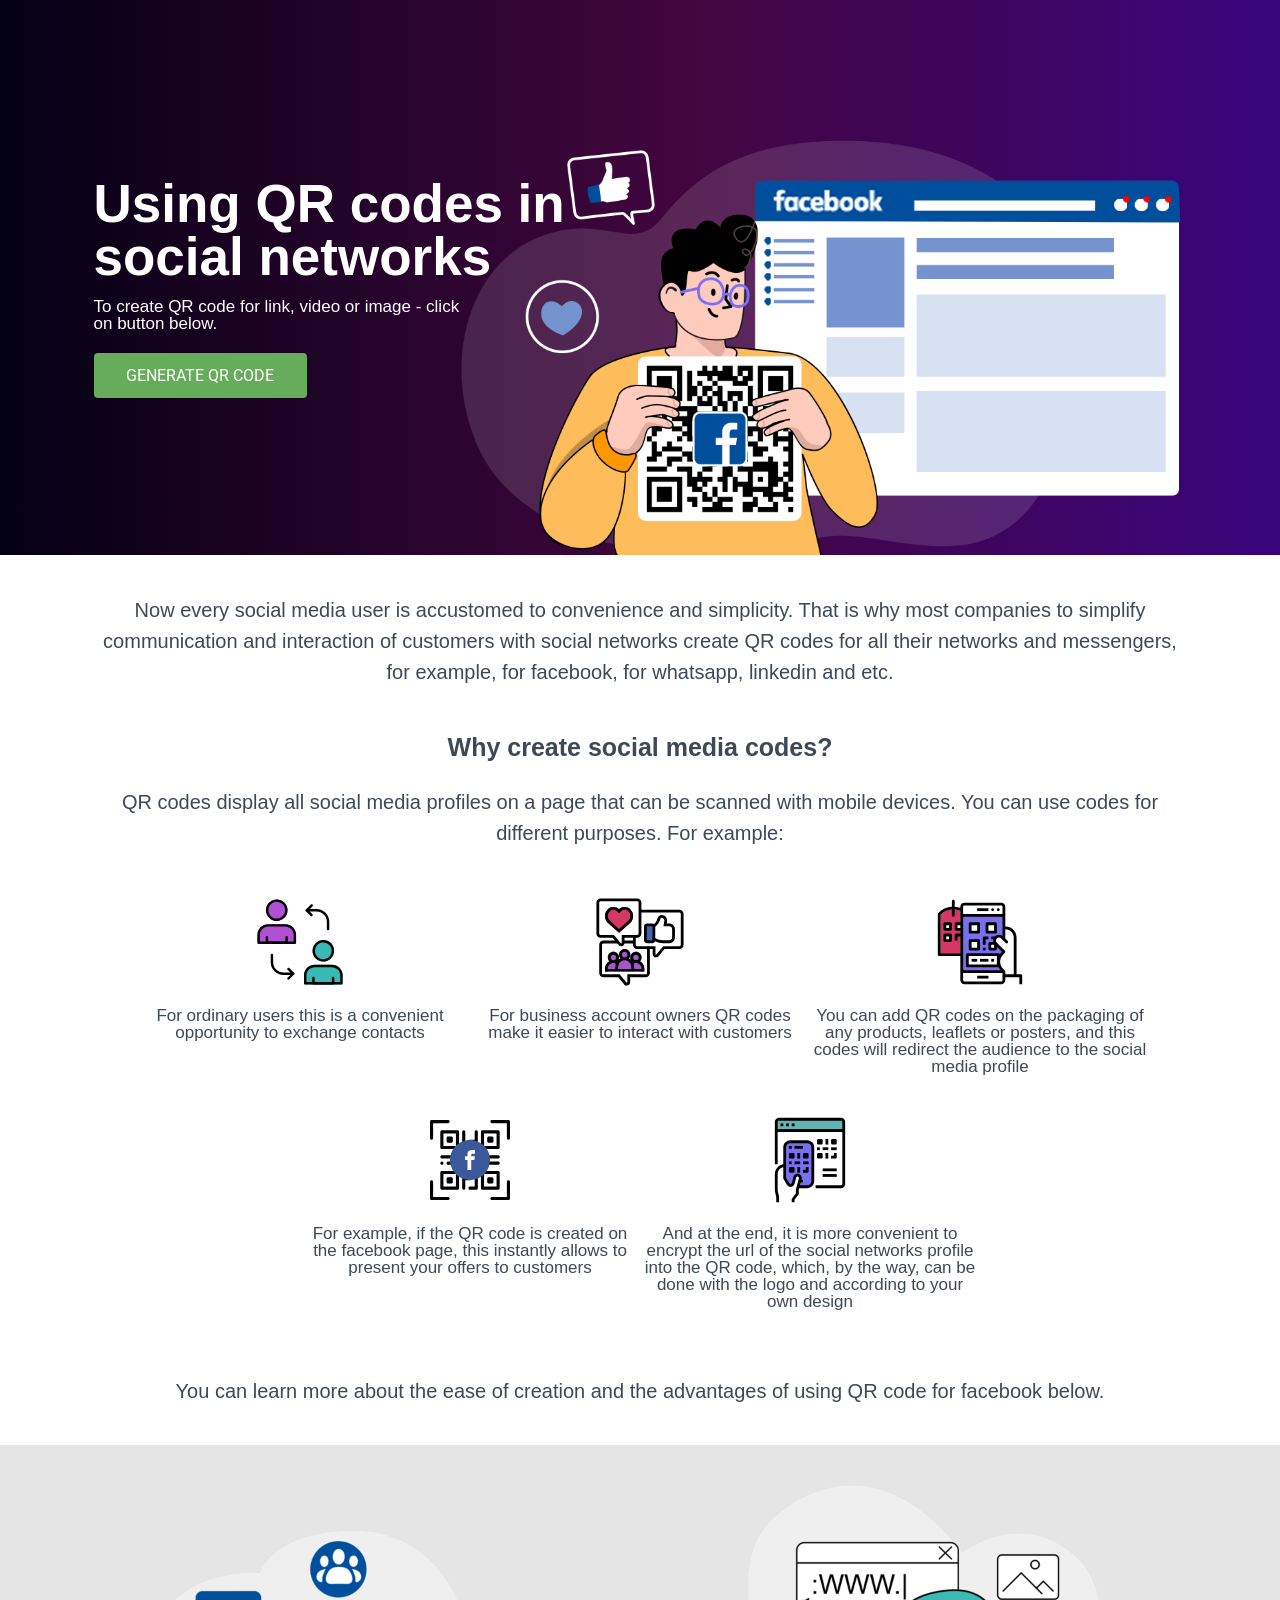
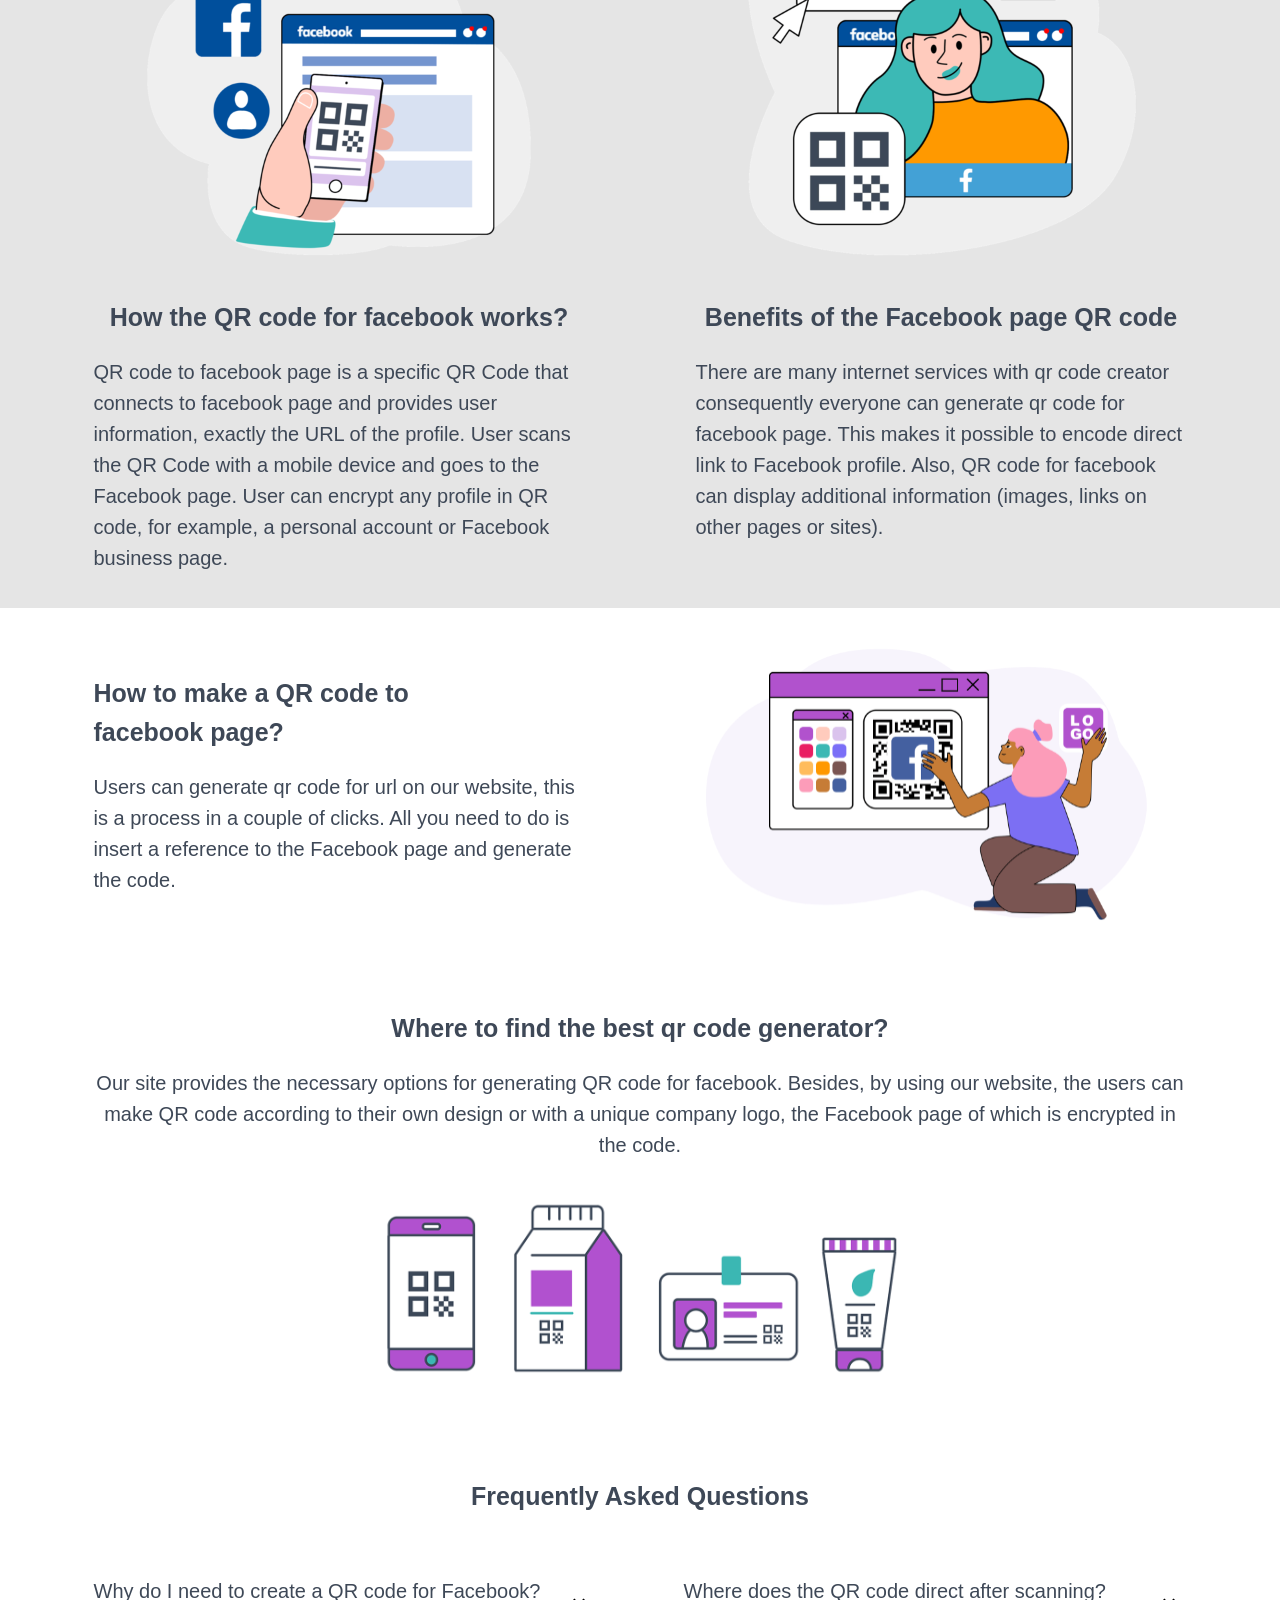
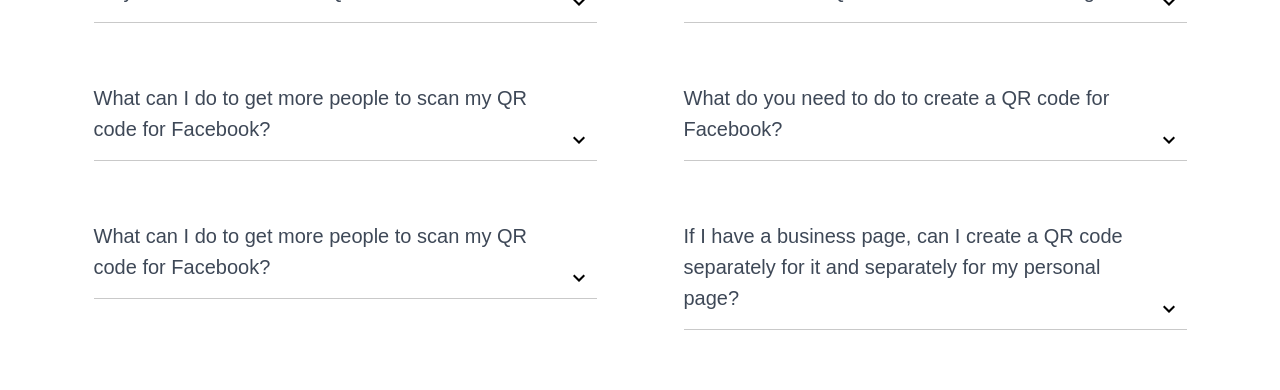
<file: index.html>
<!DOCTYPE html>
<html lang="ru">

<head>
   <meta charset="UTF-8">
   <meta http-equiv="X-UA-Compatible" content="IE=edge">
   <meta name="viewport" content="width=device-width, initial-scale=1.0">
   <title>Qr-code</title>
   <link rel="stylesheet" href="css/style.css">
</head>

<body>
   <div class="wrapper">
      <div class="page">
         <div class="page__main-bloc  main-bloc">
            <div class="main-bloc__conteiner _conteiner">
               <div class="main-bloc__content">
                  <div class="main-bloc__section">
                     <h2 class="main-bloc__title">Using QR codes in social networks</h2>
                     <div class="main-bloc__text">To create QR code for link, video or image - click <br>
                        on button below.</div>
                     <div class="main-bloc__buttons">
                        <a href="#" class="main-bloc__button">Generate QR Code</a>
                     </div>
                  </div>
                  <div class="main-bloc__img">
                     <img class="main-bloc__images" src="img/main/facebook-qr-code 1.svg" alt="facebook-qr-code">
                  </div>
               </div>
            </div>
         </div>
         <div class="main-bloc__conteiner _conteiner ">
            <div class="main-bloc__minitext">
               <div class="main-bloc__mini">Now every social media user is accustomed to convenience and simplicity.
                  That is why most companies to simplify communication and interaction of customers with social
                  networks create QR codes for all their networks and messengers, for example, for facebook, for
                  whatsapp, linkedin and etc.</div>
            </div>
         </div>
         <div class="page__content">
            <div class="page__content__conteiner _conteiner">
               <div class="page__content-bloc">
                  <div class="page__content-title">
                     <h2 class="page__content-subtitle">Why create social media codes?</h2>
                     <div class="page__content-text">
                        QR codes display all social media profiles on a page that can be scanned with mobile devices.
                        You can use codes for different purposes. For example:
                     </div>
                  </div>
                  <div class="page__content-social column-grid">
                     <div class="column-grid__column">
                        <div class="column-grid__icon"><img class="column-grid__img" src="img/icon/icon01.svg" alt="#">
                        </div>
                        <div class="column-grid__text">For ordinary users this is a convenient opportunity to exchange
                           contacts</div>
                     </div>
                     <div class="column-grid__column">
                        <div class="column-grid__icon"><img class="column-grid__img" src="img/icon/icon02.svg" alt="#">
                        </div>
                        <div class="column-grid__text">For business account owners QR codes make it easier to interact
                           with customers</div>
                     </div>
                     <div class="column-grid__column">
                        <div class="column-grid__icon"><img class="column-grid__img" src="img/icon/icon03.svg" alt="#">
                        </div>
                        <div class="column-grid__text">You can add QR codes on the packaging of any products, leaflets
                           or posters, and this codes will redirect the audience to the social media profile</div>
                     </div>
                     <div class="column-grid__column">
                        <div class="column-grid__icon"><img class="column-grid__img" src="img/icon/icon04.svg" alt="#">
                        </div>
                        <div class="column-grid__text">For example, if the QR code is created on the facebook page, this
                           instantly allows to present your offers to customers</div>
                     </div>
                     <div class="column-grid__column">
                        <div class="column-grid__icon"><img class="column-grid__img" src="img/icon/icon05.svg" alt="#">
                        </div>
                        <div class="column-grid__text">And at the end, it is more convenient to encrypt the url of the
                           social networks profile into the QR code, which, by the way, can be done with the logo and
                           according to your own design</div>
                     </div>
                  </div>
                  <div class="page__content-bloc_text">
                     You can learn more about the ease of creation and the advantages of using QR code for facebook
                     below.
                  </div>
               </div>
            </div>
         </div>
         <div class="page__QRcode">
            <div class="page__QRcode_conteiner _conteiner">
               <div class="page__QRcode-aside  facebook">
                  <div class="facebook__aside  aside1">
                     <div class="facebook_img"><img src="img/info/facebook-qr-sample 1.svg" alt="facebook"></div>
                     <div class="facebook_titel">How the QR code for facebook works?</div>
                     <div class="facebook_text">QR code to facebook page is a specific QR Code that connects to facebook
                        page and provides user information, exactly the URL of the profile. User scans the QR Code with
                        a mobile device and goes to the Facebook page. User can encrypt any profile in QR code, for
                        example, a personal account or Facebook business page.</div>
                  </div>
                  <div class="facebook__aside  aside2">
                     <div class="facebook_img"><img src="img/info/qr-code-facebook-benefits 1.svg" alt="facebook"></div>
                     <div class="facebook_titel">Benefits of the Facebook page QR code</div>
                     <div class="facebook_text">There are many internet services with qr code creator consequently
                        everyone can generate qr code for facebook page. This makes it possible to encode direct link to
                        Facebook profile. Also, QR code for facebook can display additional information (images, links
                        on other pages or sites).</div>
                  </div>
               </div>
            </div>
         </div>
         <div class="page__QRcode2">
            <div class="page__QRcode2__conteiner _conteiner">
               <div class="page__QRcode2-aside   facebook2">
                  <div class="facebook2__aside aside-bloc">
                     <div class="aside-blocText">
                        <div class="facebook2_title">How to make a QR code to facebook page?</div>
                        <div class="facebook2_text">Users can generate qr code for url on our website, this is a process
                           in a couple of clicks. All you need to do is insert a reference to the Facebook page and
                           generate the code. </div>
                     </div>
                     <div class="facebook2_img"><img src="img/info/qr-code-facebook-info 1.svg" alt="facebook"></div>
                  </div>
               </div>
            </div>
         </div>
         <div class="page__generator">
            <div class="page__generator_conteiner _conteiner">
               <div class="page__generatorBloc">
                  <div class="page__generatorText">
                     <div class="page__generator_title">Where to find the best qr code generator? </div>
                     <div class="page__generator_text">Our site provides the necessary options for generating QR code
                        for facebook. Besides, by using our website, the users can make QR code according to their own
                        design or with a unique company logo, the Facebook page of which is encrypted in the code.
                     </div>
                  </div>
                  <div class="page__generator_img"><img src="img/info/qr-code-places.svg" alt="facebook"></div>
               </div>
            </div>
         </div>
         <div class="page_spoller">
            <div class="page_spoller_conteiner _conteiner">
               <div class="page_spoller spoller">
                  <div class="spoller-title">Frequently Asked Questions
                  </div>
               </div>
               <div class="block  one">
                  <div class="block__item _1">
                     <div class="block__title">Why do I need to create a QR code for Facebook?
                     </div>
                     <div class="block__text">
                        First, you save time by using QR code for Facebook. Secondly, QR codes are easy to create and
                        use for different purposes. Thirdly, the QR code is quickly scanned using a mobile device.
                     </div>
                  </div>
                  <div class="block__item _2">
                     <div class="block__title">If I have a business page, can I create a QR code separately for it and
                        separately for my personal page?
                     </div>
                     <div class="block__text">
                        You can generate a QR code for any profile, it could be a personal account or a Facebook
                        business page.
                     </div>
                  </div>
                  <div class="block__item _3">
                     <div class="block__title">Where does the QR code direct after scanning?
                     </div>
                     <div class="block__text">
                        After scanning the QR code, the user is taken to your Facebook profile or to your business page.
                        It all depends on which URL you have chosen to generate.
                     </div>
                  </div>
                  <div class="block__item _4">
                     <div class="block__title">What do you need to do to create a QR code for Facebook?
                     </div>
                     <div class="block__text">First of all, you need to choose a QR code generator. Then paste the
                        Facebook page URL and generate the code. Don’t forget to save the code in a format convenient
                        for you (PNG, JPG, etc.).
                     </div>
                  </div>
                  <div class="block__item _5">
                     <div class="block__title">What can I do to get more people to scan my QR code for Facebook?
                     </div>
                     <div class="block__text">
                        To make your code more clickable, firstly, place it in prominent places, for example, on
                        business cards, flyers and even on your website. Secondly, make it original so that it stands
                        out from other QR codes: add a logo or image, change the color of the code and the frame. And
                        most importantly, check your code, whether it works correctly and whether it directs there after
                        scanning.
                     </div>
                  </div>
                  <div class="block__item _6">
                     <div class="block__title">What can I do to get more people to scan my QR code for Facebook?
                     </div>
                     <div class="block__text">
                        Of course available! If you created a dynamic QR code, just go to the settings of your code,
                        make changes and save the new version.
                     </div>
                  </div>
               </div>
            </div>
            <script src="https://code.jquery.com/jquery-3.6.0.js"></script>
            <script src="js/script.js"></script>
</body>

</html>
</file>
<file: css/style.css>
@charset "UTF-8";
/*Обнуление*/
@import url("https://fonts.googleapis.com/css2?family=Inconsolata&family=Lato:wght@400;700&family=Playfair+Display&family=Roboto&display=swap");
* {
  padding: 0;
  margin: 0;
  border: 0;
}

*, *:before, *:after {
  -webkit-box-sizing: border-box;
  box-sizing: border-box;
}

:focus, :active {
  outline: none;
}

a:focus, a:active {
  outline: none;
}

nav, footer, header, aside {
  display: block;
}

html, body {
  height: 100%;
  width: 100%;
  font-size: 100%;
  line-height: 1;
  font-size: 14px;
  -ms-text-size-adjust: 100%;
  -moz-text-size-adjust: 100%;
  -webkit-text-size-adjust: 100%;
}

input, button, textarea {
  font-family: inherit;
}

input::-ms-clear {
  display: none;
}

button {
  cursor: pointer;
}

button::-moz-focus-inner {
  padding: 0;
  border: 0;
}

a, a:visited {
  text-decoration: none;
}

a:hover {
  text-decoration: none;
}

ul li {
  list-style: none;
}

img {
  vertical-align: top;
}

h1, h2, h3, h4, h5, h6 {
  font-size: inherit;
  font-weight: inherit;
}

/*--------------------*/
/*@font-face {
	font-family: 'aghelvetica';
	src: url('fonts/aghelvetica.eot');
	src: local('☺'), url('fonts/aghelvetica.woff') format('woff'), url('fonts/aghelvetica.ttf') format('truetype'), url('fonts/aghelvetica.svg') format('svg');
	font-weight: normal;
	font-style: normal;
}*/
body {
  height: 100%;
  color: #3E4857;
  font-size: 16px;
  line-height: 1;
  background: #fff;
}

.wrapper {
  min-height: 100%;
  overflow: hidden;
}

._conteiner {
  max-width: 1093px;
  margin: 0 auto;
  padding: 0 15px;
  -webkit-box-sizing: content-box;
          box-sizing: content-box;
}

.page__QRcode {
  padding: 24px 0px 34px 0px;
  background: #E5E5E5;
}

.main-bloc {
  background: -webkit-gradient(linear, left top, right top, from(#040013), color-stop(54.31%, #42063F), color-stop(99.9%, #3A047D));
  background: linear-gradient(90deg, #040013 0%, #42063F 54.31%, #3A047D 99.9%);
}

.main-bloc__content {
  padding-top: 137px;
  display: -webkit-box;
  display: -ms-flexbox;
  display: flex;
}

.main-bloc__section {
  position: relative;
  z-index: 10;
  padding-top: 40px;
  padding-bottom: 137px;
  max-width: 507px;
  -webkit-box-flex: 1;
      -ms-flex: 1 1 50%;
          flex: 1 1 50%;
}

.main-bloc__title {
  font-family: Arial;
  font-weight: 700;
  font-size: 53px;
  line-height: calc(60,94px/53*100);
  color: #fff;
  margin-bottom: 15px;
}

.main-bloc__text {
  font-family: Helvetica;
  font-size: 17px;
  line-height: 155,7%;
  color: #fff;
  margin-bottom: 21px;
}

.main-bloc__buttons {
  max-width: 213px;
  background: #67AC5B;
  border-radius: 4px;
  text-align: center;
}

.main-bloc__button {
  display: block;
  padding: 14.5px 32px;
  font-family: 'Roboto';
  font-size: 16px;
  color: #fff;
  text-transform: uppercase;
}

.main-bloc__img {
  max-height: 779px;
  -webkit-box-flex: 1;
      -ms-flex: 1 1 50%;
          flex: 1 1 50%;
  margin-left: -14%;
  -ms-flex-item-align: end;
      align-self: flex-end;
}

.main-bloc__img img {
  max-width: 100%;
  -o-object-fit: cover;
     object-fit: cover;
}

.main-bloc__minitext {
  font-family: Helvetica;
  font-size: 20px;
  line-height: 155%;
  text-align: center;
  margin-top: 40px;
}

@media (max-width: 966px) {
  .main-bloc__content {
    -webkit-box-orient: vertical;
    -webkit-box-direction: normal;
        -ms-flex-direction: column;
            flex-direction: column;
    -webkit-box-pack: center;
        -ms-flex-pack: center;
            justify-content: center;
    -webkit-box-align: center;
        -ms-flex-align: center;
            align-items: center;
  }
  .main-bloc__img {
    margin: 0;
    -ms-flex-item-align: center;
        -ms-grid-row-align: center;
        align-self: center;
  }
  .main-bloc__section {
    display: -webkit-box;
    display: -ms-flexbox;
    display: flex;
    -webkit-box-orient: vertical;
    -webkit-box-direction: normal;
        -ms-flex-direction: column;
            flex-direction: column;
    -webkit-box-pack: center;
        -ms-flex-pack: center;
            justify-content: center;
    -webkit-box-align: center;
        -ms-flex-align: center;
            align-items: center;
    text-align: center;
    padding-top: 0px;
    padding-bottom: 50px;
  }
  .main-bloc__content {
    padding-top: 80px;
  }
}

.page__content-bloc {
  padding-top: 40px;
}

.page__content-title {
  text-align: center;
}

.page__content-subtitle {
  font-family: Arial;
  font-size: 25px;
  font-weight: 700;
  line-height: 156%;
  margin-bottom: 20px;
}

.page__content-text {
  font-family: Helvetica;
  font-size: 20px;
  line-height: 155%;
  margin-bottom: 48px;
}

.column-grid {
  display: -webkit-box;
  display: -ms-flexbox;
  display: flex;
  -webkit-box-orient: horizontal;
  -webkit-box-direction: normal;
      -ms-flex-direction: row;
          flex-direction: row;
  -ms-flex-wrap: wrap;
      flex-wrap: wrap;
  -webkit-box-pack: center;
      -ms-flex-pack: center;
          justify-content: center;
}

.column-grid__column {
  -webkit-box-flex: 0;
      -ms-flex: 0 1 340px;
          flex: 0 1 340px;
  margin: 0 17,5px;
  margin-bottom: 40px;
  text-align: center;
}

.column-grid__icon {
  margin-bottom: 20px;
}

.column-grid__icon img {
  max-width: 100%;
  -o-object-fit: cover;
     object-fit: cover;
}

.column-grid__text {
  font-family: Helvetica;
  font-size: 17px;
  line-height: 152,9%;
  text-align: center;
}

.page__content-bloc_text {
  margin: 26px 0px 38px 0px;
  font-family: Helvetica;
  font-size: 20px;
  line-height: 155%;
  text-align: center;
}

@media (max-width: 710px) {
  .column-grid__column {
    -webkit-box-flex: 0;
        -ms-flex: 0 1 300px;
            flex: 0 1 300px;
  }
}

@media (max-width: 630px) {
  .column-grid__column {
    -webkit-box-flex: 0;
        -ms-flex: 0 1 280px;
            flex: 0 1 280px;
  }
}

.facebook {
  display: -webkit-box;
  display: -ms-flexbox;
  display: flex;
  -webkit-box-orient: horizontal;
  -webkit-box-direction: normal;
      -ms-flex-direction: row;
          flex-direction: row;
  -webkit-box-pack: justify;
      -ms-flex-pack: justify;
          justify-content: space-between;
  -ms-flex-wrap: wrap;
      flex-wrap: wrap;
}

.facebook__aside {
  -webkit-box-flex: 1;
      -ms-flex: 1 0 400px;
          flex: 1 0 400px;
  text-align: center;
}

.aside1 {
  margin-right: 55.5px;
}

.aside2 {
  margin-left: 55.5px;
}

.facebook_img {
  margin-bottom: 29px;
}

.facebook_img img {
  max-width: 100%;
  -o-object-fit: cover;
     object-fit: cover;
}

.facebook_titel {
  font-family: Arial;
  font-size: 25px;
  font-weight: 700;
  line-height: 156%;
  margin-bottom: 20px;
}

.facebook_text {
  text-align: start;
  font-family: Helvetica;
  font-size: 20px;
  line-height: 155%;
}

@media (max-width: 945px) {
  .aside1 {
    margin-right: 10px;
  }
  .aside2 {
    margin-left: 10px;
  }
}

@media (max-width: 848px) {
  .facebook_text {
    text-align: center;
  }
}

@media (max-width: 450px) {
  .facebook__aside {
    -webkit-box-flex: 1;
        -ms-flex: 1 0 100%;
            flex: 1 0 100%;
  }
  .aside1 {
    margin-right: 0px;
  }
  .aside2 {
    margin-left: 0px;
  }
}

.facebook2 {
  margin: 40px 0px 0px 0px;
}

.facebook2__aside {
  display: -webkit-box;
  display: -ms-flexbox;
  display: flex;
  -webkit-box-orient: horizontal;
  -webkit-box-direction: normal;
      -ms-flex-direction: row;
          flex-direction: row;
  -webkit-box-pack: justify;
      -ms-flex-pack: justify;
          justify-content: space-between;
  -webkit-box-align: center;
      -ms-flex-align: center;
          align-items: center;
}

.aside-blocText {
  -webkit-box-flex: 0;
      -ms-flex: 0 1 490px;
          flex: 0 1 490px;
}

.facebook2_title {
  padding-right: 111px;
  font-family: Arial;
  font-size: 25px;
  font-weight: 700;
  line-height: 156%;
  margin-bottom: 20px;
}

.facebook2_text {
  font-family: Helvetica;
  font-size: 20px;
  line-height: 155%;
}

.facebook2_img {
  -webkit-box-flex: 0;
      -ms-flex: 0 1 auto;
          flex: 0 1 auto;
}

.facebook2_img img {
  width: 100%;
  -o-object-fit: cover;
     object-fit: cover;
}

@media (max-width: 740px) {
  .facebook2__aside {
    -webkit-box-orient: vertical;
    -webkit-box-direction: reverse;
        -ms-flex-direction: column-reverse;
            flex-direction: column-reverse;
  }
  .aside-blocText {
    margin-top: 29px;
    -webkit-box-flex: 0;
        -ms-flex: 0 1 auto;
            flex: 0 1 auto;
    text-align: center;
  }
  .facebook2_title {
    padding-right: 0px;
  }
  .facebook2_img {
    -webkit-box-flex: 1;
        -ms-flex: 1 1 100%;
            flex: 1 1 100%;
  }
}

.page__generatorText {
  display: -webkit-box;
  display: -ms-flexbox;
  display: flex;
  -webkit-box-orient: vertical;
  -webkit-box-direction: normal;
      -ms-flex-direction: column;
          flex-direction: column;
  -webkit-box-pack: center;
      -ms-flex-pack: center;
          justify-content: center;
  -webkit-box-align: center;
      -ms-flex-align: center;
          align-items: center;
  text-align: center;
}

.page__generator_title {
  margin: 87.81px 0px 20px 0px;
  font-family: Arial;
  font-size: 25px;
  font-weight: 700;
  line-height: 156%;
}

.page__generator_text {
  margin-bottom: 40px;
  font-family: Helvetica;
  font-size: 20px;
  line-height: 155%;
}

.page__generator_img {
  text-align: center;
}

.page__generator_img img {
  max-width: 100%;
  -o-object-fit: cover;
     object-fit: cover;
}

.spoller-title {
  margin-top: 100px;
  text-align: center;
  font-family: Arial;
  font-size: 25px;
  font-weight: 700;
  line-height: 156%;
  margin-bottom: 60px;
}

.block {
  display: -webkit-box;
  display: -ms-flexbox;
  display: flex;
  -ms-flex-wrap: wrap;
      flex-wrap: wrap;
  -webkit-box-orient: horizontal;
  -webkit-box-direction: normal;
      -ms-flex-direction: row;
          flex-direction: row;
  -webkit-box-pack: justify;
      -ms-flex-pack: justify;
          justify-content: space-between;
}

.block__item {
  -webkit-box-flex: 1;
      -ms-flex: 1 0 auto;
          flex: 1 0 auto;
  margin-bottom: 60px;
  max-width: 503px;
}

.block__title {
  font-family: Arial;
  font-size: 20px;
  line-height: 155%;
  position: relative;
  padding-bottom: 15px;
  cursor: pointer;
  border-bottom: 1px solid #C9C9C9;
  padding-right: 54px;
}

.block__title::after {
  content: '';
  background: url(../img/icon/Vector.svg) no-repeat;
  position: absolute;
  bottom: 0;
  right: 0;
  width: 24px;
  height: 24px;
}

.block__title.active {
  color: #D63864;
}

.block__title.active::after {
  content: "";
  background: url(../img/icon/arrowdown.svg) no-repeat;
  width: 24px;
  height: 24px;
  bottom: 10px;
  right: 5px;
}

.block__text {
  padding-right: 54px;
  display: none;
  padding-top: 25px;
  font-family: Arial;
  font-size: 18px;
  line-height: 155%;
  text-align: left;
}

._1 {
  -webkit-box-ordinal-group: 2;
      -ms-flex-order: 1;
          order: 1;
}

._2 {
  -webkit-box-ordinal-group: 7;
      -ms-flex-order: 6;
          order: 6;
}

._3 {
  -webkit-box-ordinal-group: 3;
      -ms-flex-order: 2;
          order: 2;
}

._4 {
  -webkit-box-ordinal-group: 5;
      -ms-flex-order: 4;
          order: 4;
}

._5 {
  -webkit-box-ordinal-group: 6;
      -ms-flex-order: 5;
          order: 5;
}

._6 {
  -webkit-box-ordinal-group: 4;
      -ms-flex-order: 3;
          order: 3;
}

@media (max-width: 1050px) {
  .block {
    -webkit-box-orient: vertical;
    -webkit-box-direction: normal;
        -ms-flex-direction: column;
            flex-direction: column;
    -webkit-box-pack: center;
        -ms-flex-pack: center;
            justify-content: center;
    -webkit-box-align: center;
        -ms-flex-align: center;
            align-items: center;
    text-align: center;
  }
}
</file>
